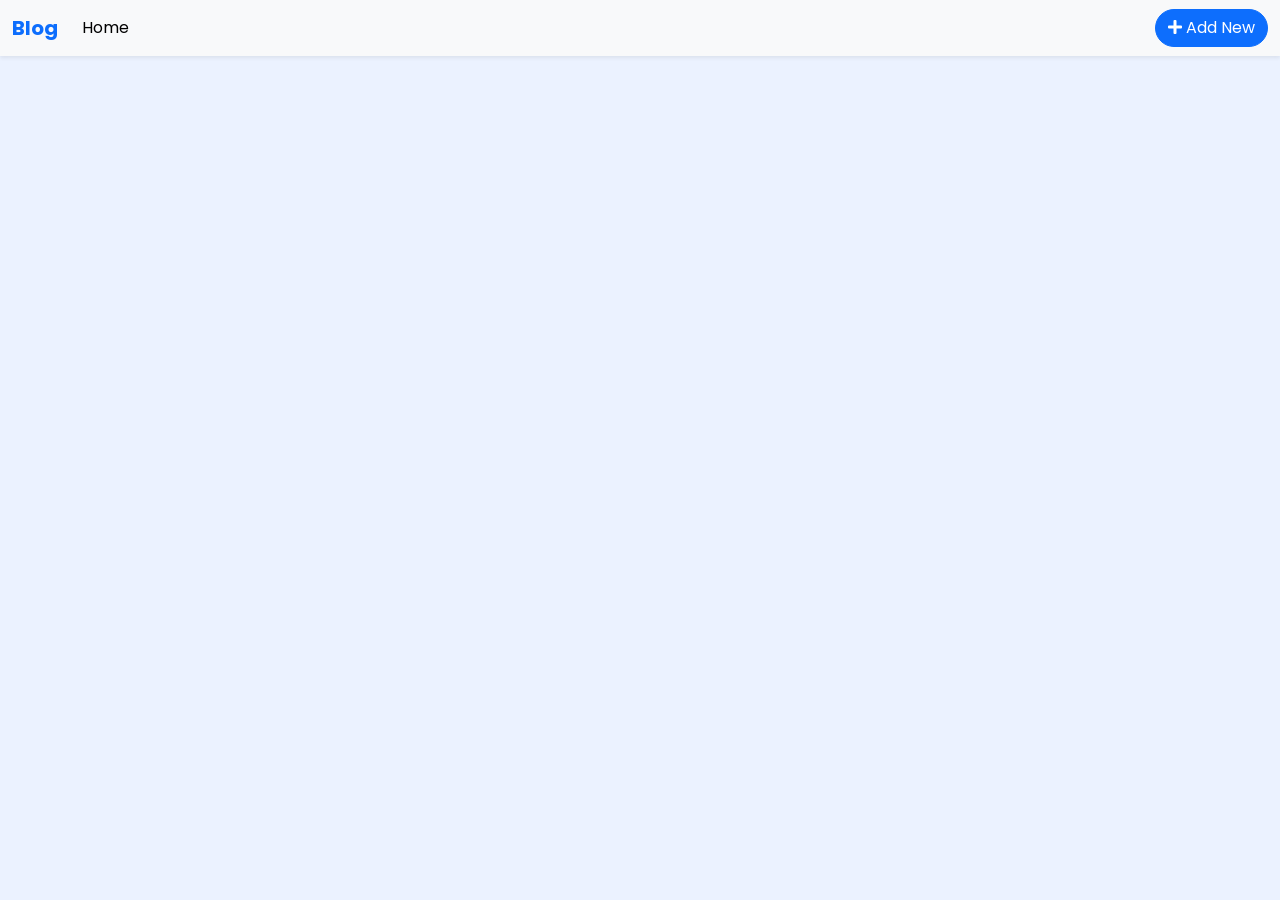
<file: Resposive Blog Website/index.html>
<!DOCTYPE html>
<html lang="en">

<head>
	<meta charset="UTF-8">
	<meta http-equiv="X-UA-Compatible" content="IE=edge">
	<meta name="viewport" content="width=device-width, initial-scale=1.0">
	<link rel="preconnect" href="https://fonts.gstatic.com" />
	<link href="https://fonts.googleapis.com/css2?family=Poppins:ital,wght@0,100;0,200;0,300;0,400;0,500;0,600;0,700;0,800;0,900;1,100;1,200;1,300;1,400;1,500;1,600;1,700;1,800;1,900&display=swap" rel="stylesheet" />
	<link rel="stylesheet" href="https://use.fontawesome.com/releases/v5.15.3/css/all.css" integrity="sha384-SZXxX4whJ79/gErwcOYf+zWLeJdY/qpuqC4cAa9rOGUstPomtqpuNWT9wdPEn2fk" crossorigin="anonymous" />
	<link href="https://cdn.jsdelivr.net/npm/bootstrap@5.0.1/dist/css/bootstrap.min.css" rel="stylesheet" integrity="sha384-+0n0xVW2eSR5OomGNYDnhzAbDsOXxcvSN1TPprVMTNDbiYZCxYbOOl7+AMvyTG2x" crossorigin="anonymous" />
	<link rel="stylesheet" href="style.css">
	<title>Blog App</title>
</head>

<body onload="loadData()">
	<div class="modal fade" id="staticBackdrop" data-bs-backdrop="static" data-bs-keyboard="false" tabindex="-1" aria-labelledby="staticBackdropLabel" aria-hidden="true">
		<div class="modal-dialog">
			<div class="modal-content">
				<div class="modal-header">
					<h5 class="modal-title" id="staticBackdropLabel">Add New Task</h5>
					<button type="button" class="btn-close" data-bs-dismiss="modal" aria-label="Close"></button>
				</div>
				<div class="modal-body">
					<form>
						<div class="mb-3">
							<label for="imageurl" class="form-label">Image URL</label>
							<input type="url" class="form-control" id="imageurl" aria-describedby="emailHelp" placeholder="https://images.hello.com/hello.png">
						</div>
						<div class="mb-3">
							<label for="title" class="form-label">Title</label>
							<input type="text" class="form-control" id="title" placeholder="Artificial Intelligence">
						</div>
						<div class="mb-3">
							<label for="type" class="form-label">Type</label>
							<input type="text" class="form-control" id="type" placeholder="AI">
						</div>
						<div class="mb-3">
							<label for="description" class="form-label">Description</label>
							<textarea rows="4" class="form-control" id="description"></textarea>
						</div>
					</form>
				</div>
				<div class="modal-footer">
					<button type="button" class="btn btn-secondary" data-bs-dismiss="modal">Close</button>
					<button type="button" class="btn btn-primary" data-bs-dismiss="modal" onclick="saveChanges()">Save Changes</button>
				</div>
			</div>
		</div>
	</div>
	<div class="modal fade" id="showblog" tabindex="-1" aria-labelledby="showTaskLabel" aria-hidden="true">
		<div class="modal-dialog modal-lg">
			<div class="modal-content">
				<div class="modal-body blog__modal__body"></div>
				<div class="modal-footer">
					<button type="button" class="btn btn-secondary" data-bs-dismiss="modal">Close</button>
				</div>
			</div>
		</div>
	</div>
	</div>
	<nav class="navbar navbar-expand-md navbar-light bg-light shadow-sm">
		<div class="container-fluid"> <a class="navbar-brand  fw-bold text-primary" href="#">Blog</a>
			<button class="navbar-toggler" type="button" data-bs-toggle="collapse" data-bs-target="#navbarSupportedContent" aria-controls="navbarSupportedContent" aria-expanded="false" aria-label="Toggle navigation"> <span class="navbar-toggler-icon"></span> 
			</button>
			<div class="collapse navbar-collapse" id="navbarSupportedContent">
				<ul class="navbar-nav me-auto mb-2 mb-lg-0">
					<li class="nav-item"> <a class="nav-link active" aria-current="page" href="#">Home</a> 
					</li>
				</ul>
				<button type="button" class="btn btn-primary rounded-pill" data-bs-toggle="modal" data-bs-target="#staticBackdrop"><i class="fas fa-plus"></i> Add New</button>
			</div>
		</div>
	</nav>
	<div class="container">
		<section>
			<div class="row blog__container mt-5 mb-3 ">
		        </div>
		</section>
	</div>
	<script src="https://cdn.jsdelivr.net/npm/@popperjs/core@2.9.2/dist/umd/popper.min.js" integrity="sha384-IQsoLXl5PILFhosVNubq5LC7Qb9DXgDA9i+tQ8Zj3iwWAwPtgFTxbJ8NT4GN1R8p" crossorigin="anonymous"></script>
	<script src="https://cdn.jsdelivr.net/npm/bootstrap@5.0.1/dist/js/bootstrap.min.js" integrity="sha384-Atwg2Pkwv9vp0ygtn1JAojH0nYbwNJLPhwyoVbhoPwBhjQPR5VtM2+xf0Uwh9KtT" crossorigin="anonymous"></script>
	<script src="script.js"></script>
</body>
</html>
</file>
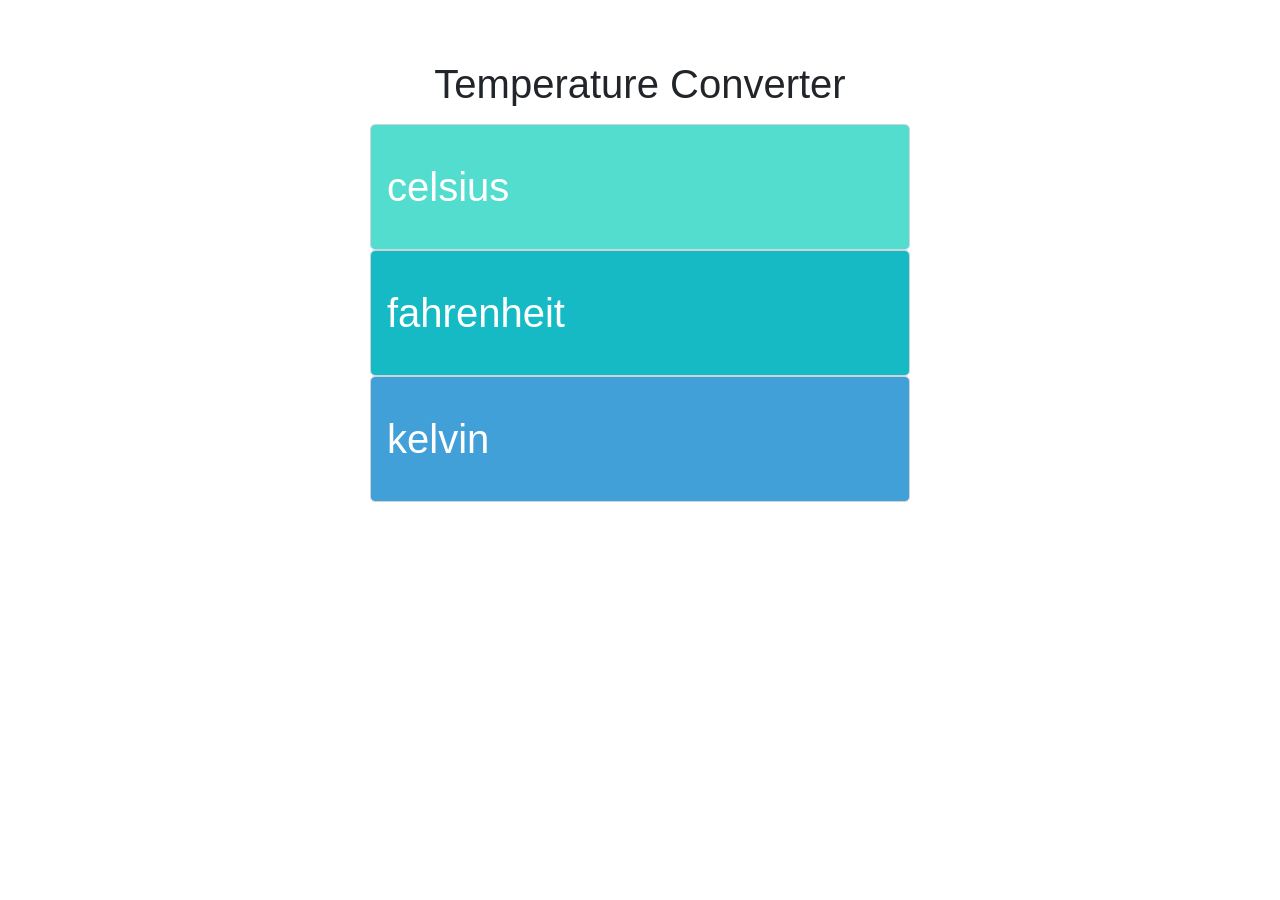
<file: Teperature Converter/index.html>
<!DOCTYPE html>
<html lang="en">
<head>
  <meta charset="UTF-8">
  <meta name="viewport" content="width=device-width, initial-scale=1.0">
  <meta http-equiv="X-UA-Compatible" content="ie=edge">

  <link rel="stylesheet" href="https://maxcdn.bootstrapcdn.com/bootstrap/4.0.0/css/bootstrap.min.css" integrity="sha384-Gn5384xqQ1aoWXA+058RXPxPg6fy4IWvTNh0E263XmFcJlSAwiGgFAW/dAiS6JXm" crossorigin="anonymous">
  <link rel="stylesheet" href="style.css">

  <title>Temperature Converter</title>

</head>
<body>

  <div class="container">
    <div class="row justify-content-md-center">
      <div class="col-md-6 text-center">
        <h1>Temperature Converter</h1>

        <div id="celsius">
          <input type="number" class="form-control form-control-lg form-padding" id="input-celsius" placeholder="celsius">

        </div>

        <div id="fahrenheit">
          <input type="number" class="form-control form-control-lg form-padding" id="input-fahrenheit" placeholder="fahrenheit">

        </div>

        <div id="kelvin">
          <input type="number" class="form-control form-control-lg form-padding" id="input-kelvin" placeholder="kelvin">

        </div>

      </div>

    </div>
  </div>

  <script src="main.js" charset="utf-8"></script>
</body>
</html>
</file>
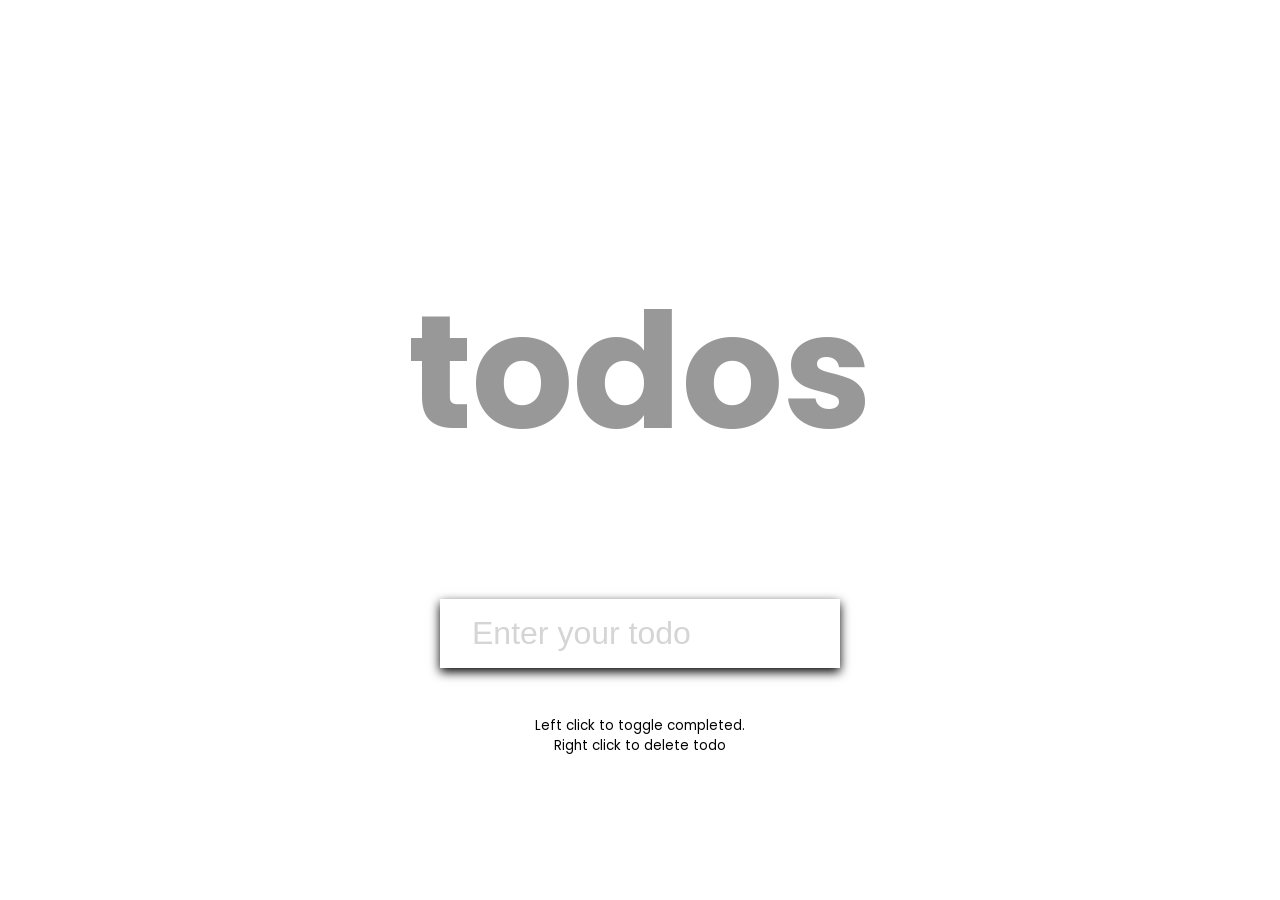
<file: To do list/index.html>
<!DOCTYPE html>
<html lang="en">
  <head>
    <meta charset="UTF-8" />
    <meta name="viewport" content="width=device-width, initial-scale=1.0" />
    <link rel="stylesheet" href="style.css" />
    <title>Todo List</title>
  </head>
  <body>
    <h1>todos</h1>
    <form id="form">
      <input type="text" class="input" id="input" placeholder="Enter your todo" autocomplete="off">

      <ul class="todos" id="todos"></ul>
    </form>
    <small>Left click to toggle completed. <br> Right click to delete todo</small>

    <script src="script.js"></script>
  </body>
</html>
</file>
<file: Resposive Blog Website/style.css>
* {
    margin: 0;
    padding: 0;
    box-sizing: border-box; /* box-model*/
  }
  
  body {
    font-family: "Poppins", sans-serif;
    background-color: #ebf2ff;
  }
  
  .card-img-top {
    padding: 15px;
    height: 300px;
    width: auto;
  }
  
  .place__holder__image {
    width: 100%;
  }
</file>
<file: Teperature Converter/style.css>
body{
    margin-top: 60px;
    text-align:center;
  }
  
  h1 {
    padding-bottom: 0.5rem;
  }
  
  input[type=number] {
    cursor: pointer;
  }
  
  #input-celsius{
    background-color: #52DDCF;
    font-size: 2.5rem;
  }
  
  #input-fahrenheit{
    background-color: #16BAC5;
    font-size: 2.5rem;
  }
  
  #input-kelvin{
    background-color: #42a0d9;
    font-size: 2.5rem;
  }
  
  .form-padding {
    padding: 2rem 1rem;
  }
  
  ::-webkit-input-placeholder {
    color: #FFFFFF !important;
  }
  ::-moz-placeholder {
    color: #FFFFFF !important;
  }
  :-ms-input-placeholder {
    color: #FFFFFF !important;
  }
  :-moz-placeholder {
    color: #FFFFFF !important;
  }
  
  footer{
    padding-top: 1.5rem;
    font-size: 0.7rem;
    line-height: 0.2rem;
    text-align:center;
  }
  
  .icons{
    max-width: 25px;
    height: auto;
  }
</file>
<file: To do list/style.css>
@import url('https://fonts.googleapis.com/css2?family=Poppins:wght@200;400&display=swap');

* {
  box-sizing: border-box;
}

body {
  background-color: white;
  color: #444;
  font-family: 'Poppins', sans-serif;
  display: flex;
  flex-direction: column;
  align-items: center;
  justify-content: center;
  height: 100vh;
  margin: 0;
}

h1 {
  color: black;
  font-size: 10rem;
  text-align: center;
  opacity: 0.4;
}

form {
  box-shadow: 0 4px 10px black;
  max-width: 100%;
  width: 400px;
}

.input {
  border: none;
  color: #444;
  font-size: 2rem;
  padding: 1rem 2rem;
  display: block;
  width: 100%;
}

.input::placeholder {
  color: #d5d5d5;
}

.input:focus {
  outline-color: rgb(226, 131, 131);
}

.todos {
  background-color: blue;
  padding: 0;
  margin: 0;
  list-style-type: none;
}

.todos li {
  border-top: 1px solid white;
  cursor: pointer;
  font-size: 1.5rem;
  padding: 1rem 2rem;
}

.todos li.completed {
  color:black;
  text-decoration: line-through;
}

small {
  color: black;
  margin-top: 3rem;
  text-align: center;
}
</file>
